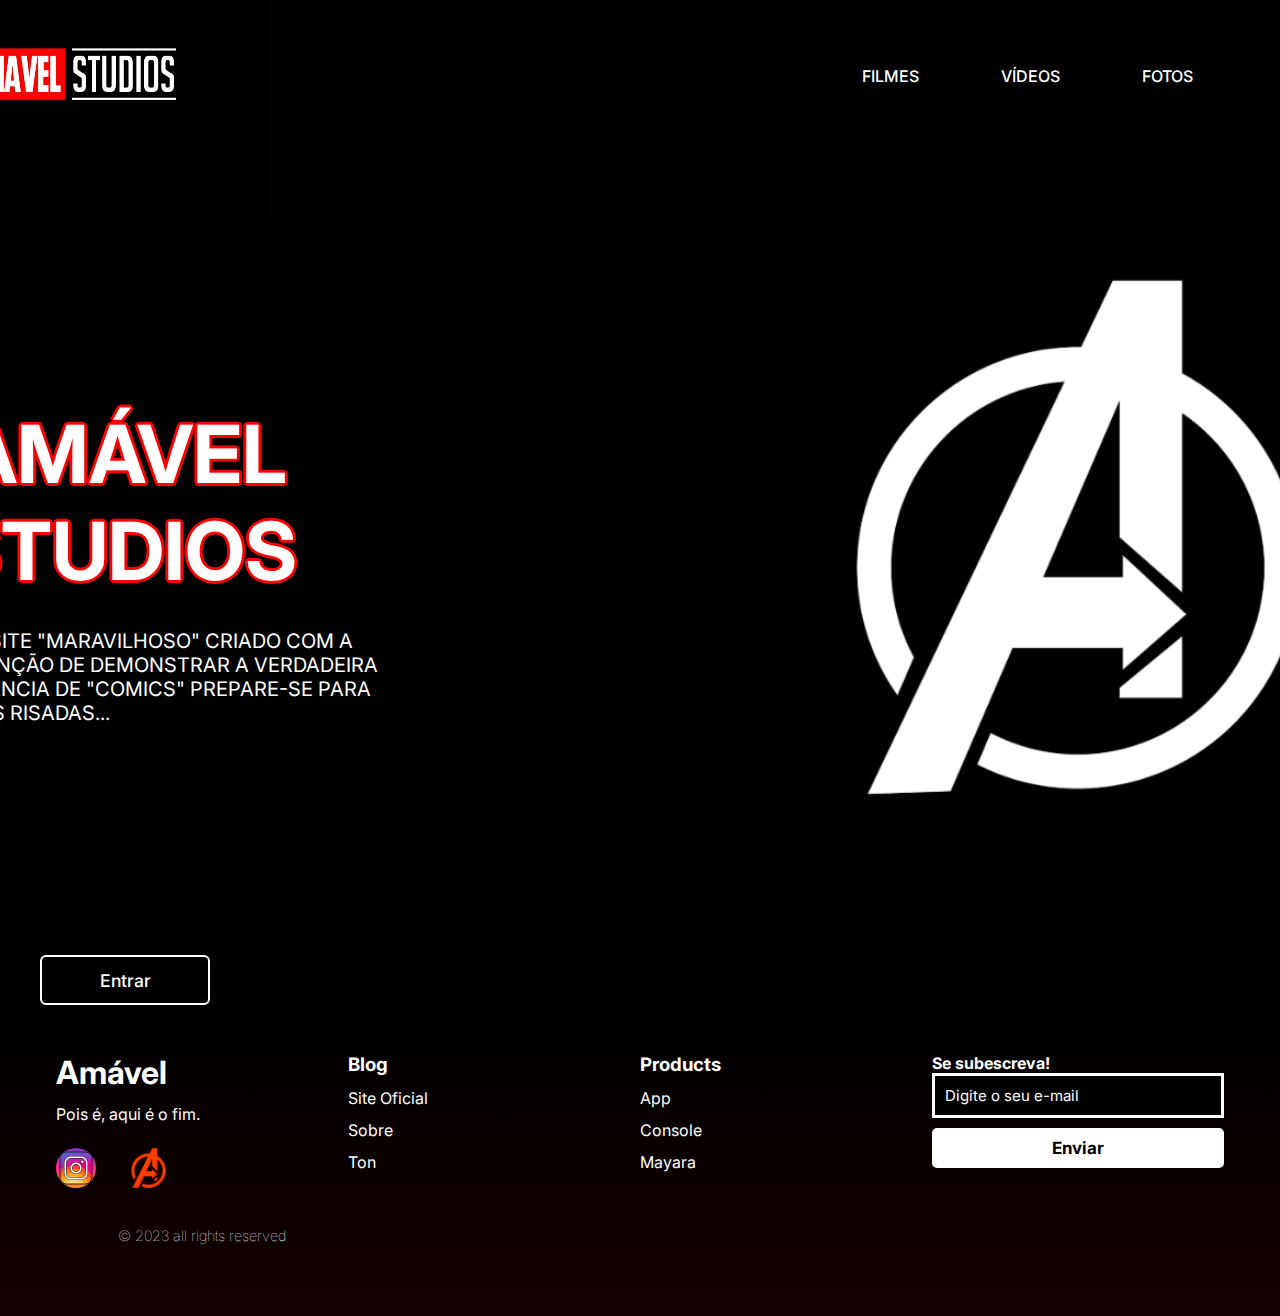
<file: index.html>
<!DOCTYPE html>
<html lang="pt-br">
<head>
    <meta charset="UTF-8">
    <meta http-equiv="X-UA-Compatible" content="IE=edge">
    <meta name="viewport" content="width=device-width, initial-scale=1.0">
    <link rel="stylesheet" href="css/estilo.css">
    <link rel="shortcut icon" href="img/image-avengers-logo-marvel-cinematic-universe-wiki-18.png">
    <title>Amável.com</title>
</head>
<body>
    <div class="container">
        <nav class="navegação">
            <div class="logo">
                    <img src="img/amavelstudios.jpg">
                </a>
            </div>
            <ul>
             
                <li><a href="filme.html">FILMES</a></li>
                <li><a href="Main.html">VÍDEOS</a></li>
                <li><a href="pictures.html">FOTOS</a></li>
  
            </ul>
        </nav>
        <section>
            <div class="section__text">
               
                <h1>AMÁVEL STUDIOS</h1>
                <p>
                    UM SITE "MARAVILHOSO" CRIADO COM A INTENÇÃO DE 
                    DEMONSTRAR A VERDADEIRA ESSÊNCIA DE "COMICS"
                    PREPARE-SE PARA BOAS RISADAS...
                </p>
            </section>
            </div>

            <div class="entrar">
            <a href="cadastro.html"><button>Entrar</button></a>
        </div>
    
            
           
     

    <footer>
        <div id="footer_content">
            <div id="footer_contacts">
                <h1>Amável</h1>
                <p>Pois é, aqui é o fim.</p>

                <div id="footer_social_media">
                    <a href="https://instagram.com/amavel_studios?igshid=YmMyMTA2M2Y=" class="footer-link" id="instagram">
                        <img src="img/icons8-instagram-100.png">
                        <i class="fa-brands fa-instagram"></i>
                    </a>

                    <a href="https://www.marvel.com/" class="footer-link" id="facebook">
                        <img src="img/icons8-vingadores-48.png">
                        <i class="fa-brands fa-facebook-f"></i>
                    </a>
                   
                </div>
            </div>
            
            <ul class="footer-list">
                <li>
                    <h3>Blog</h3>
                </li>
                <li>
                    <a href="https://www.marvel.com" class="footer-link">Site Oficial</a>
                </li>
                <li>
                    <a href="https://canaltech.com.br/empresa/marvel/" class="footer-link">Sobre</a>
                </li>
                <li>
                    <a href="https://instagram.com/tonzinhoo?igshid=YmMyMTA2M2Y=" class="footer-link">Ton</a>
                </li>
            </ul>

            <ul class="footer-list">
                <li>
                    <h3>Products</h3>
                </li>
                <li>
                    <a href="https://www.marvel.com/mobile" class="footer-link">App</a>
                </li>
                <li>
                    <a href="https://www.amazon.com.br/PlayStation-Slim-1TB-Console-Spider-Man/dp/B07HHW8C4V" class="footer-link">Console</a>
                </li>
                <li>
                    <a href="https://instagram.com/_maaymaedamanu?igshid=YmMyMTA2M2Y=" class="footer-link">Mayara</a>
                </li>
            </ul>

            <div class="footer-col">
                <h4>Se subescreva!</h4>
                <div class="form-sub">
                    <form>
                        <input type="email" placeholder="Digite o seu e-mail" required>
                        <button>Enviar</button>
                    </form>
                </div>

        </div>

        <div id="footer_copyright">
            &#169
            2023 all rights reserved
        </div>
    </footer>

</body>
</html>
</file>
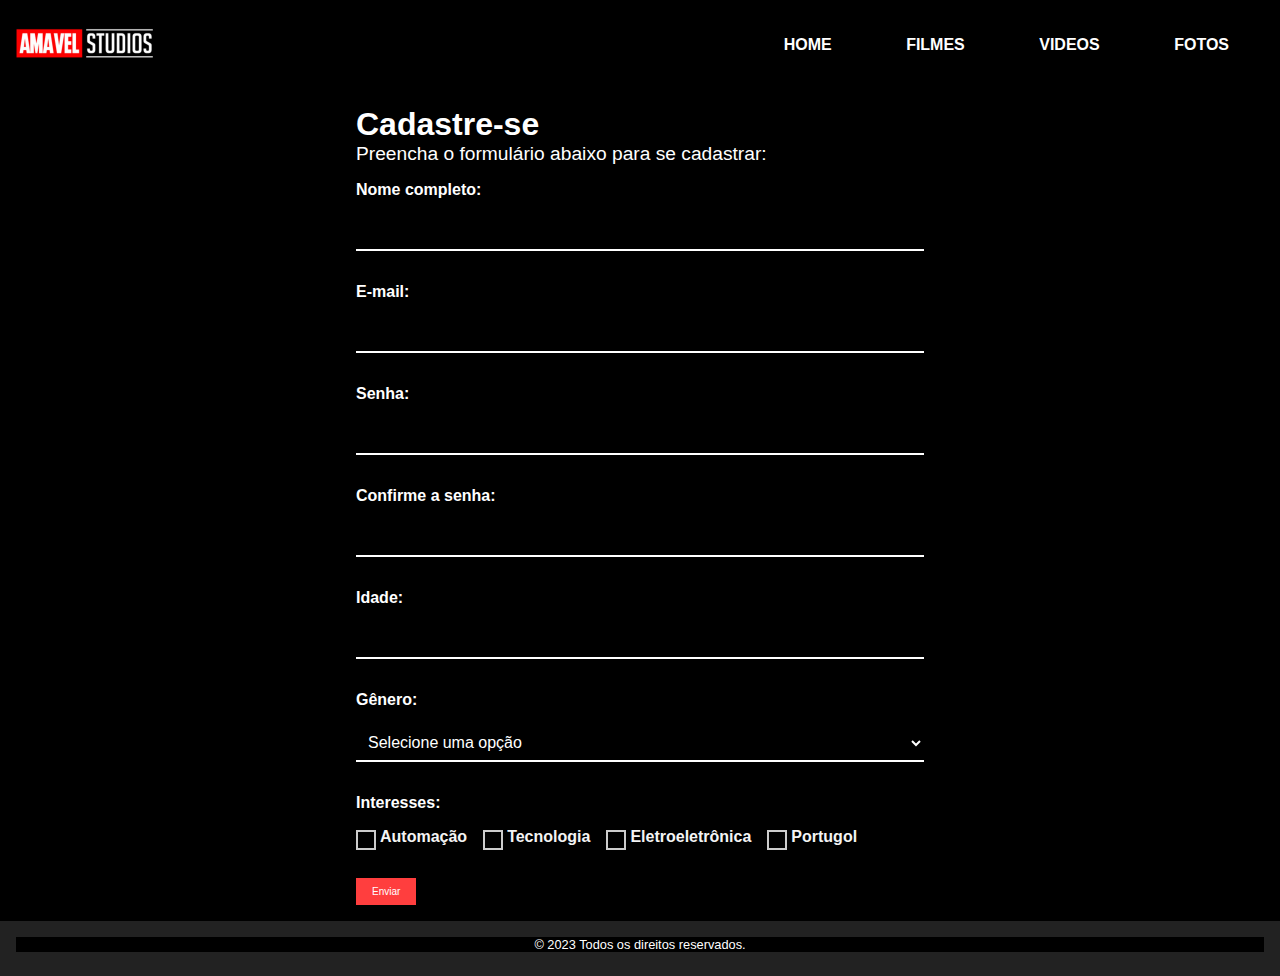
<file: cadastro.html>
<!DOCTYPE html>
<html>
  <head>
    <meta charset="UTF-8">
    <title>Cadastro - Amável</title>
    <link rel="shortcut icon" href="img/icons8-vingadores-48.png">
    <link rel="stylesheet" href="css/cadastro.css">
  </head>
  <body>
    <header>
        <div class="img">
      <img src="img/Design sem nome (1).png">
    </div>
      <nav>
        <div class="navbar">
        <ul>
            <li><a href="index.html">Home</a></li>
            <li><a href="filme.html">Filmes</a></li>
            <li><a href="Main.html">Videos</a></li>
            <li><a href="pictures.html">Fotos</a></li>
        </ul>
    </div>
      </nav>
    </header>
    <main>
        <h1>Cadastre-se</h1>
      <p>Preencha o formulário abaixo para se cadastrar:</p>
      <form>
        <label for="nome">Nome completo:</label>
        <input type="text" id="nome" name="nome" required>
        <label for="email">E-mail:</label>
        <input type="email" id="email" name="email" required>
        <label for="senha">Senha:</label>
        <input type="password" id="senha" name="senha" minlength="8" required>
        <label for="confirma-senha">Confirme a senha:</label>
        <input type="password" id="confirma-senha" name="confirma-senha" minlength="8" required>
        <label for="idade">Idade:</label>
        <input type="number" id="idade" name="idade" min="14" max="99" required>
        <label for="genero">Gênero:</label>
        <select id="genero" name="genero" required>
          <option value="">Selecione uma opção</option>
          <option value="masculino">Masculino</option>
          <option value="feminino">Feminino</option>
          <option value="outro">Outro</option>
        </select>
        <label for="interesses">Interesses:</label>
        <ul id="interesses">
          <li><input type="checkbox" id="esportes" name="esportes"><label for="esportes">Automação</label></li>
          <li><input type="checkbox" id="tecnologia" name="tecnologia"><label for="tecnologia">Tecnologia</label></li>
          <li><input type="checkbox" id="viagens" name="viagens"><label for="viagens">Eletroeletrônica</label></li>
          <li><input type="checkbox" id="comida" name="comida"><label for="comida">Portugol</label></li>
        </ul>
       <a href="../Home/index.html"> <input type="submit" value="Enviar"> </a>
      </form>
    </main>
    <footer>
      <p>&copy; 2023 Todos os direitos reservados.</p>
    </footer>
  </body>
</html>
</file>
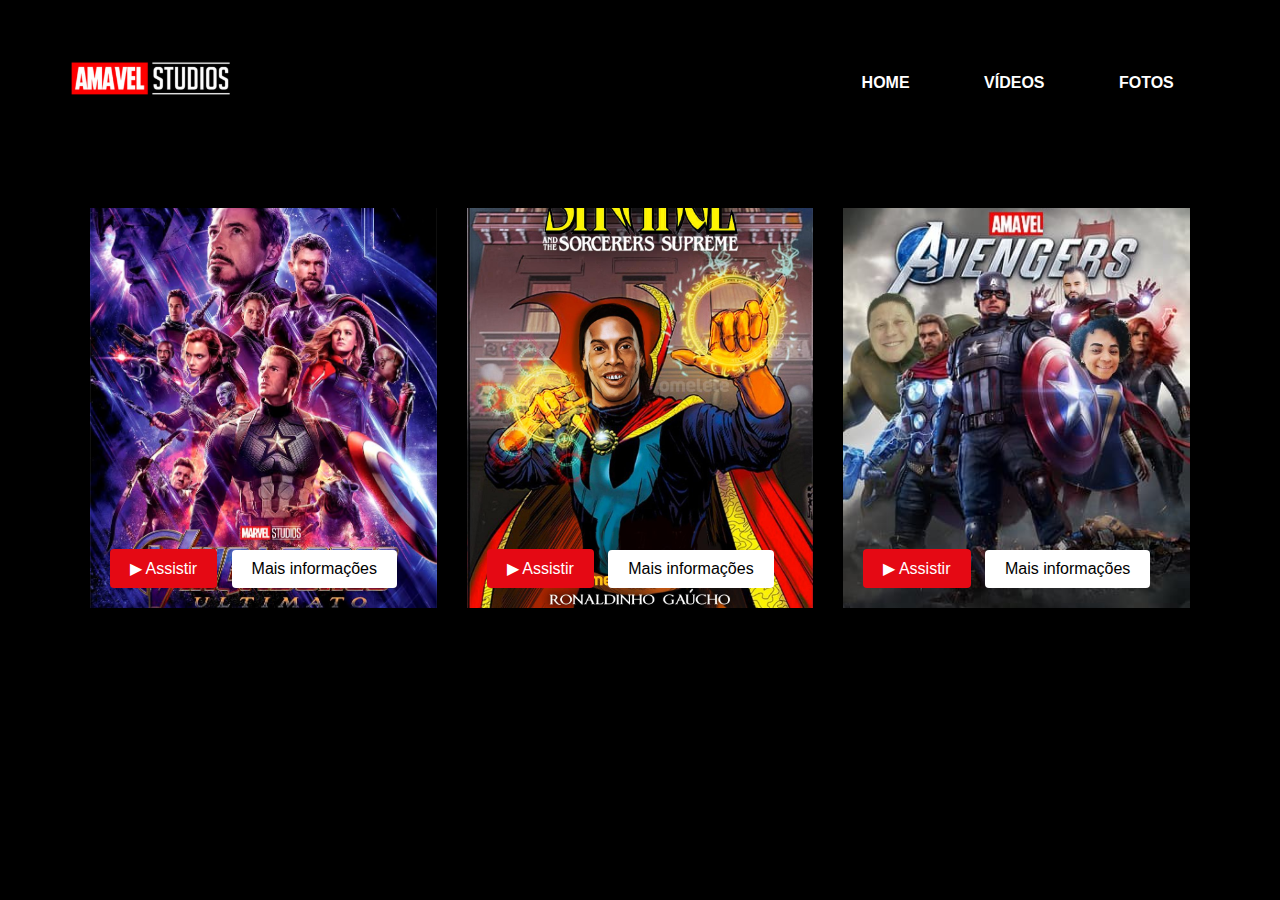
<file: filme.html>
<!DOCTYPE html>
<html lang="en">
<head>
    <meta charset="UTF-8">
    <meta http-equiv="X-UA-Compatible" content="IE=edge">
    <meta name="viewport" content="width=device-width, initial-scale=1.0">
    <title>Filmes - Amável</title>
    <link rel="shortcut icon" href="img/icons8-vingadores-48.png">
    <link rel="stylesheet" href="css/filmes.css">
</head>
<body>
    <div class="navbar">
        <img class="logo" src="img/Design sem nome (1).png">
        <ul>
            <li><a href="index.html">Home</a></li>
            <li><a href="Main.html">Vídeos</a></li>
            <li><a href="pictures.html">Fotos</a></li>
           
        </ul>
    </div>
    <div class="container">
        <div class="movie-card" style="background-image: url('img/ultimato.jfif');">
            <div class="overlay"></div>
            <div class="movie-info">
                <h2 class="movie-title">Vingadores: Guerra Infinita</h2>
                <p class="movie-description">Os Vingadores e seus aliados devem estar dispostos a sacrificar tudo em uma tentativa de derrotar o poderoso Thanos antes que sua invasão de devastação e ruína dê um fim ao universo.</p>
                <div class="movie-actions">
                   <a href="https://www.youtube.com/watch?v=g6ng8iy-l0U&ab_channel=F%C3%A3sdeCinema" ><button class="button play-button">▶ Assistir</button></a>
                    <a href="https://www.papodecinema.com.br/filmes/vingadores-ultimato/"><button class="button info-button">Mais informações</button></a>
                </div>
            </div>
        </div>
        <div class="movie-card" style="background-image: url('img/Ronaldinho.jpg_large');">
            <div class="overlay"></div>
            <div class="movie-info">
                <h2 class="movie-title">O Bruxo</h2>
                <p class="movie-description">Podemos ver a magia em seu estado puro. Ele engana seus adversários em um instante com sua habilidade precisa, ele nasceu com um dom indescritível que foi aprimorado com muito treino e mentores especialistas na arte do 'dibre' como ele chama seus atributos de batalha. Ele distorce a realidade do seu rival com um simples movimento excecutado com maestria, seu raciocínio é muito á frente do comum.</p>
                <div class="movie-actions">
                    <button class="button play-button">▶ Assistir</button>
                    <a href="https://www.facebook.com/SiteOmelete/photos/saiu-a-marvel-divulgou-a-capa-da-hq-onde-ronaldinho-ga%C3%BAcho-vira-o-mago-supremo-d/10158989665843018/"><button class="button info-button">Mais informações</button></a>
                </div>
            </div>
        </div>
        <div class="movie-card" style="background-image: url('img/06.jpeg');">
            <div class="overlay"></div>
            <div class="movie-info">
                <h2 class="movie-title">Os Professores</h2>
                <p class="movie-description">O Senai hoje é composto por seu esquadrão de Vingadores, só que versão Senai Desenvolvimento de Sistemas, são eles: Hulkdisson, Mayara Maravilha e Ton Stark.</p>
                <div class="movie-actions">
                    <a href="#"><button class="button play-button">▶ Assistir</button></a>
                    <a href="https://diadema.sp.senai.br/curso/85566/125/tecnico-em-desenvolvimento-de-sistemas"><button class="button info-button">Mais informações</button></a>
                </div>
            </div>
        </div>
    </div>

    

</body>
</html>
    <script>
       const movieCards = document.querySelectorAll(".movie-card");

movieCards.forEach((card) => {
  const playButton = card.querySelector(".play-button");
  const infoButton = card.querySelector(".info-button");

  card.addEventListener("mouseover", () => {
    card.classList.add("hover");
  });

  card.addEventListener("mouseout", () => {
    card.classList.remove("hover");
  });

  playButton.addEventListener("click", () => {
    const movieTitle = card.querySelector(".movie-title").textContent;
    alert(`Iniciando a reprodução de ${movieTitle}...`);
  });

  infoButton.addEventListener("click", () => {
    const movieTitle = card.querySelector(".movie-title").textContent;
    const movieDescription = card.querySelector(".movie-description")
      .textContent;
    alert(`${movieTitle}\n\n${movieDescription}`);
  });
});
</file>
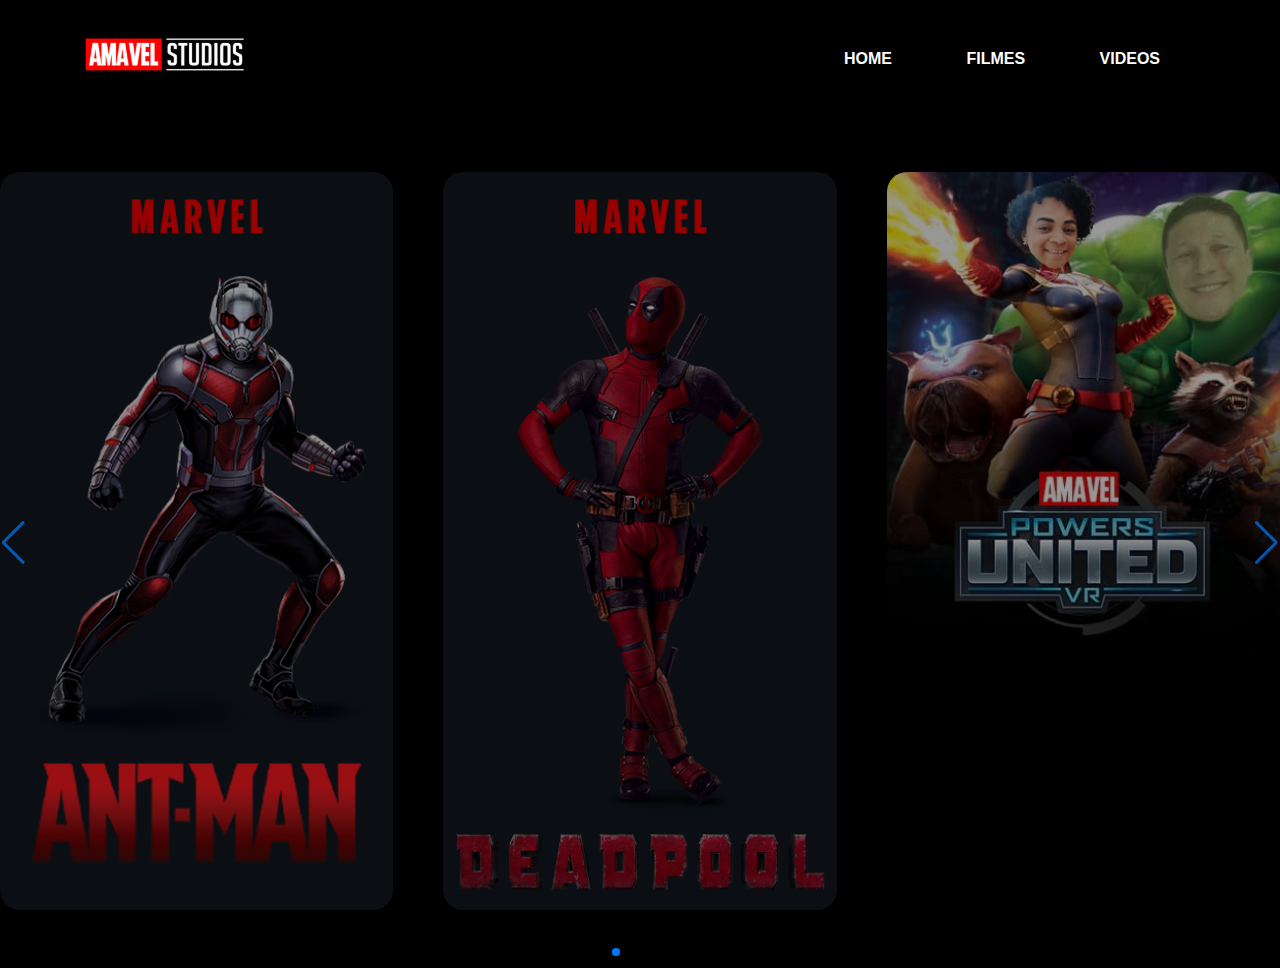
<file: pictures.html>
<!DOCTYPE html>
<html lang="PT-BR">
<head>
    <meta charset="UTF-8">
    <meta http-equiv="X-UA-Compatible" content="IE=edge">
    <meta name="viewport" content="width=device-width, initial-scale=1.0">
    <link rel="stylesheet" href="css/pictures.css">
    <link rel="shortcut icon" href="img/icons8-vingadores-48.png">
    <link rel="stylesheet" href="https://unpkg.com/swiper/swiper-bundle.min.css"/>
    <title>Fotos - Amável</title>
</head>
<body>
    <header>
    <div class="navbar">
        <img class="logo" src="img/Design sem nome (1).png">
        <ul>
            <li><a href="index.html">Home</a></li>
            <li><a href="filme.html">Filmes</a></li>
            <li><a href="Main.html">Videos</a></li>
           
           
        </ul>
    </div>

        <section>
        <div class="swiper mySwiper container">
          <div class="swiper-wrapper content">
    
            <div class="swiper-slide card">
              <div class="card-content">
                <div class="image">
                  <img src="img/01.png" alt="">
                </div>
              </div>
            </div>

            <div class="swiper-slide card">
              <div class="card-content">
                <div class="image">
                  <img src="img/02.png" alt="">
                </div>
              </div>
            </div>

            <div class="swiper-slide card">
              <div class="card-content">
                <div class="image">
                  <img src="img atual/Marvel Mayara e Gleidsson.jpg" alt="">
                </div>
              </div>
            </div>

            <div class="swiper-slide card">
              <div class="card-content">
                <div class="image">
                  <img src="img/04.png" alt="">
                </div>  
              </div>
            </div>

            <div class="swiper-slide card">
              <div class="card-content">
                <div class="image">
                  <img src="img/05.jpeg" alt="">
                </div>      
              </div>
            </div>

            <div class="swiper-slide card">
              <div class="card-content">
                <div class="image">
                  <img src="img/09.png" alt="">
                </div>               
              </div>
            </div>

            <div class="swiper-slide card">
              <div class="card-content">
                <div class="image">
                  <img src="img/07.jpeg" alt="">
                </div>               
              </div>
            </div>

            <div class="swiper-slide card">
              <div class="card-content">
                <div class="image">
                  <img src="img/8.png" alt="">
                </div>               
              </div>
            </div>

            <div class="swiper-slide card">
              <div class="card-content">
                <div class="image">
                  <img src="img atual/Giulio Adriano e Will.jpg" alt="">
                </div>               
              </div>
            </div>

            <div class="swiper-slide card">
              <div class="card-content">
                <div class="image">
                  <img src="img atual/Avengers SENAI.jpg" alt="">
                </div>               
              </div>
            </div>

            <div class="swiper-slide card">
              <div class="card-content">
                <div class="image">
                  <img src="img/11.png" alt="">
                </div>               
              </div>
            </div>

            <div class="swiper-slide card">
              <div class="card-content">
                <div class="image">
                  <img src="img/12.png" alt="">
                </div>               
              </div>
            </div>

          </div>
        </div>
    
        <div class="swiper-button-next"></div>
          <div class="swiper-button-prev"></div>
          <div class="swiper-pagination"></div>
        </section>
    
      <!-- Swiper JS -->
      <script src="https://unpkg.com/swiper/swiper-bundle.min.js"></script>
    
      <!-- Initialize Swiper -->
      <script>
        var swiper = new Swiper(".mySwiper", {
          slidesPerView: 3,
          spaceBetween: 30,
          slidesPerGroup: 3,
          loop: true,
          loopFillGroupWithBlank: true,
          pagination: {
            el: ".swiper-pagination",
            clickable: true,
          },
          navigation: {
            nextEl: ".swiper-button-next",
            prevEl: ".swiper-button-prev",
          },
        });
      </script>
    
</body>
</html>
</file>
<file: css/estilo.css>
@import url('https://fonts.googleapis.com/css2?family=Inter:wght@100;200;300;400;500&display=swap');

* {
    margin: 0;
    padding: 0;
    box-sizing: border-box;
    font-family: 'Inter', sans-serif;
}

.container {
    max-width: 1200px;
    margin: 0 auto;
    padding: 0 2%;
}

body {
    background: url(../img/627558.png);
    background-size: cover;
    overflow-x: hidden;
   

}

::-webkit-scrollbar{
    width: 3px;

}

::-webkit-scrollbar-thumb{
    background: linear-gradient(#1f1f1f, #580000)
}


nav {
    display: flex;
    justify-content: space-between;
    align-items: center;
    padding-top: 25px;
}

.navegação a {
    position:  relative;
    font-size: 0.8em;
    color: #ffffff;
    text-decoration: none;
    font-weight: 500;
    margin-left: 40px;
}

.navegação a::after {
    content: '';
    position: absolute;
    left: 0;
    bottom: -6px;
    width: 100%;
    height: 3px;
    font-family: Georgia, 'Times New Roman', Times, serif;
    background: #b60000;
    border-radius: 5px;
    transform-origin: right;
    transform: scaleX(0);
    transition: .5s;
}

.navegação a:hover::after {
    transform: scaleX(1);
    transform-origin: left;
}

.logo {
    width: 500px;
    height: 100px;
}

.logo img {
    width: 400px;
    height: 300px;
    margin-top: -103px;
    margin-left: -200px;
    
    
}

nav ul {
    list-style: none;
    display: flex;
}

nav ul li {
    padding: 0 20px;
    font-size: 20px;
    justify-content: space-between;
    margin-right: 10px;
    margin: 1px;
}

nav ul li a {
    color: white;
    text-decoration: none;
}

nav ul li a:hover {
    color: red;
}

section{
    display: flex;
    position: relative;
    min-height: 100vh;
    align-items: center;
}

.section__text {
    color: white;
    width: 50%;
    text-align: center;
    margin-left: -20%;
}

.section__text h1 {
    font-size: 5rem;
    margin-top: 10px;
    text-shadow: 3px 0 red,
        -3px 0 red,
        0 3px red,
        0 -3px red,
        2px 2px red,
        -2px -2px red,
        2px -2px red,
        -2px 2px red;
}
.section__text p{
    font-size: 20px;
    margin: 30px 0;
    font-weight: 400;
    text-align: left;
    margin-left: 20%;
    
}
.section__text div{
    text-align: left;
}


.entrar {
    display: flex;
    align-items: left;
    margin-top: -70px;
}

.entrar button {
    width: 170px;
    height: 50px;
    background: transparent;
    border: 2px solid #ffffff;
    outline: none;
    border-radius: 6px;
    cursor: pointer;
    font-size: 1.1em;
    color: #ffffff;
    font-weight: 500;
    margin-left: 40px;
    transition: .7s;
}

.entrar button:hover {
    background-color: #a70000;
    border: 2px solid #000000;
    color: #ffffff;
}



.entrar button a{
    text-decoration: none;
    font-weight: 500;
    color: #000000;
}


footer {
    width: 100%;
    color:#fff;
    align-items: center;
    
}

.footer-link {
    text-decoration: none;
    text-align: center;
    
}

#footer_content {
    background:linear-gradient(#000000, #140000);
    display: grid;
    grid-template-columns: repeat(4, 1fr);
    padding: 3rem 3.5rem;
}

#footer_contacts h1 {
    margin-bottom: 0.75rem;
}

#footer_social_media {
    display: flex;
    gap: 2rem;
    margin-top: 1.5rem;
} 

#footer_social_media .footer-link {
    display: flex;
    align-items: center;
    justify-content: center;
    height: 2.5rem;
    width: 2.5rem;
    color: #ffffff;
    border-radius: 50%;
    transition: all 0.4s;
}

#footer_social_media .footer-link i {
    font-size: 1.25rem;    
}

#footer_social_media .footer-link:hover {
    opacity: 0.9;
    color: #ffffff5e;
}

#instagram {
    background: linear-gradient(#7f37c9, #ff2992, #ff9807);
    
}

.footer-link img{
    width: 50px;
    height: 50px;
}

#facebook {
    background-color: none;
}


.footer-list {
    display: flex;
    flex-direction: column;
    gap: 0.75rem;
    list-style: none;
}

.footer-list .footer-link {
    color:#fff;
    transition: all 0.4s;
}

.footer-list .footer-link:hover {
    color: #ffffff;
}

#footer_subscribe {
    display: flex;
    flex-direction: column;
    gap: 1.5rem;
}

#footer_subscribe p {
    color: #fff;
}

#input_group {
    display: flex;
    align-items: center;
    background-color:#1f1f1f;
    border-radius: 4px;
}

#input_group input {
    all: unset;
    padding: 0.75rem;
    width: 100%;
}

#input_group button {
    background-color: #ffffff;
    border: none;
    color:#2b0303;
    padding: 0px 1.25rem;
    font-size: 1.125rem;
    height: 100%;
    border-radius: 0px 4px 4px 0px #270202;
    cursor: pointer;
    transition: all 0.4s;
}

#input_group button:hover {
    opacity: 0.8;
}

.footer-col .form-sub input{
    width: 100%;
    padding: 10px;
    font-size: 15px;
    outline: none;
    border: 3px solid white;
    color: white;
    background-color: #000000;
}
.footer-col .form-sub input::placeholder{
    color: rgb(255, 255, 255);
}
.footer-col .form-sub button{
    width: 100%;
    margin-top: 10px;
    padding: 10px; 
    font-size: 17px;
    outline: none;
    border: none;
    cursor: pointer;
    color: #000000;
    border-radius: 5px;
    font-weight: bold;
    background-color: white;        
}

.footer-col .form-sub button:hover{
    background-color: #000000;
    color: #fff;
    transition: 1s;
}

#footer_copyright {
    display: flex;
    justify-content: center;
    background-color: #14000000;
    font-size: 0.9rem;
    padding: 1.5rem;
    font-weight: 100;
    margin-top: 5%;
    margin-left: 0%;
}
</file>
<file: css/filmes.css>
body{
    background-color: #000000;
    font-family: Arial, Helvetica, sans-serif;
}

/* Estilos para o navbar */
.navbar{
    width: 90%;
    padding: 30px;
    margin: auto;
    display: flex;
    align-items: center;
    justify-content: space-between;
   
}
.logo{
    width: 160px;
    margin-top: -10px;
    cursor: pointer;
}
.navbar ul li{
    list-style: none;
    display: inline-block;
    margin: 20px;
}
.navbar ul li a{
    text-decoration: none;
    text-transform: uppercase;
    color: white;
    font-weight: 600;
    padding: 15px;
}
li a:hover{
    background: white;
    transition: 0.5s;
}
.navbar a:hover{
    color: black;
}
  
  /* Estilos para os cards de filmes */
  .container {
    display: flex;
    flex-wrap: wrap;
    justify-content: space-between;
    margin: 50px auto;
    max-width: 1100px;
  }
  
  .movie-card {
    width: calc(33.33% - 20px);
    height: 400px;
    background-size: cover;
    background-position: center;
    position: relative;
    margin-bottom: 40px;
    box-shadow: 0 2px 8px rgba(0, 0, 0, 0.15);
    cursor: pointer;
  }
  
  .movie-card:hover .overlay {
    background-color: rgba(0, 0, 0, 0.7);
  }
  
  .overlay {
    position: absolute;
    top: 0;
    left: 0;
    width: 100%;
    height: 100%;
    background-color: rgba(0, 0, 0, 0);
    transition: background-color 0.3s ease-in-out;
  }
  
  .movie-info {
    position: absolute;
    bottom: 0;
    left: 0;
    width: 100%;
    padding: 20px;
    box-sizing: border-box;
    color: #ffffff00;
  }

  .movie-info:hover {
    color: #fff;
  }
  
  .movie-title {
    margin-top: 0;
  }
  
  .movie-actions {
    margin-top: 20px;
  }
  
  .button {
    display: inline-block;
    border: none;
    border-radius: 4px;
    padding: 10px 20px;
    font-size: 16px;
    font-weight: 500;
    cursor: pointer;
  }
  
  .play-button {
    background-color: #e50914;
    color: #fff;
    margin-right: 10px;
  }
  
  .info-button {
    background-color: #fff;
    color: #000;
  }
  
  .play-button:hover {
    background-color: #b2070f;
  }
  
  .info-button:hover {
    background-color: #e5e5e5;
  }
  
  @media screen and (max-width: 900px) {
    .movie-card {
      width: calc(50% - 20px);
    }
  }
  
  @media screen and (max-width: 600px) {
    .movie-card {
      width: 100%;
    }
  }
</file>
<file: css/pictures.css>
*{
    margin: 0;
    padding: 0;
    box-sizing: border-box;
    
  }
  ::-webkit-scrollbar{
    width: 3px;

}

::-webkit-scrollbar-thumb{
    background: linear-gradient(#1f1f1f, #580000)
}

  body{
    
    display: flex;
    align-items: center;
    justify-content: center;
    background: #000000;
    font-family: Arial, Helvetica, sans-serif;
  }
  
  .navbar{
    width: 90%;
    padding: 30px;
    margin: auto;
    display: flex;
    align-items: center;
    justify-content: space-between;
   
}
.logo{
    width: 160px;
    margin-top: -10px;
    cursor: pointer;
}
.navbar ul li{
    list-style: none;
    display: inline-block;
    margin: 20px;
}
.navbar ul li a{
    text-decoration: none;
    text-transform: uppercase;
    color: white;
    font-weight: 600;
    padding: 15px;
}
li a:hover{
    background: white;
    transition: 0.5s;
}
.navbar a:hover{
    color: black;
}
  
section{
    position: relative;  
    height: 850px;
    width: 1300px;
    display: flex;
    align-items: center;
  }
  
  .swiper{
    width: 1300px;
  }
  
  .card{
    position: relative;
    border-radius: 20px;
    margin: 20px 0;
    
  }
  
  .card .card-content{
    display: flex;
    flex-direction: column;
    align-items: center;
    position: relative;
    z-index: 100;
  }
  
   section .card .image{
    height: 100%;
    width: 100%;
    cursor: pointer;
    padding: 10px;
   
  } 
  
  section .card .image img{
    height: 100%;
    width: 100%;
    border-radius: 20px;
    transition: all 0.4s;
    opacity: 60%;
  
  }
  
  section .card .image img:hover{
      transform: scale(1.07);
      opacity: 100%;
  }
  
  
  
  .swiper-pagination{
    position: absolute;
  }
  
  
  
  .swiper-button-next, .swiper-button-prev{
    opacity: 0.7;
    color: #ffffff;
    transition: all 0.3s ease;
  }
  .swiper-button-next:hover, .swiper-button-prev:hover{
    opacity: 1;
    color: #ffffff;
  }
</file>
<file: css/cadastro.css>
/* Reset de estilos para todos os elementos */
* {
    margin: 0;
    padding: 0;
    box-sizing: border-box;
    background-color: #000000;
    color: #fff;
  }

  ::-webkit-scrollbar{
    width: 3px;

}

::-webkit-scrollbar-thumb{
    background: linear-gradient(#1f1f1f, #580000)
}
  
  /* Estilos para o corpo da página */
  body {
    font-family: 'Roboto', sans-serif;
    font-size: 16px;
    color: #ffffff;
  }
  
  /* Estilos para o cabeçalho */
  header {
    background-color: #000000;
    box-shadow: 0 4px 4px rgba(0, 0, 0, 0.1);
    padding: 16px;
    display: flex;
    justify-content: space-between;
    align-items: center;
  }

  .img img{
    width: 50%;
  }
  
  .logo {
    max-width: 100px;
    margin-right: 16px;
  }
  
  .navbar ul li{
    list-style: none;
    display: inline-block;
    margin: 20px;
}
.navbar ul li a{
    text-decoration: none;
    text-transform: uppercase;
    color: white;
    font-weight: 600;
    padding: 15px;
}
li a:hover{
    background: white;
    transition: 0.5s;
}
.navbar a:hover{
    color: rgb(6, 6, 6);
}
  /* Estilos para o conteúdo principal */
  main {
    max-width: 600px;
    margin: 0 auto;
    padding: 16px;
    background-color: #000000;
  }
  
  p {
    font-size: 1.2rem;
    margin-bottom: 16px;
  }
  
  form {
    display: grid;
    grid-gap: 16px;
  }
  
  label {
    font-size: 1rem;
    font-weight: 700;
    color: #ffffff;
  }
  
  input[type="text"],
  input[type="email"],
  input[type="password"],
  input[type="number"],
  select {
    border: none;
    border-bottom: 2px solid #ffffff;
    font-size: 1rem;
    padding: 8px;
    margin-bottom: 16px;
    width: 100%;
    transition: border-bottom 0.2s ease-in-out;
  }
  
  input[type="text"]:focus,
  input[type="email"]:focus,
  input[type="password"]:focus,
  input[type="number"]:focus,
  select:focus {
    outline: none;
    border-bottom-color: #ff3e3e;
  }
  
  ul#interesses {
    display: flex;
    list-style: none;
    margin-bottom: 16px;
  }
  
  ul#interesses li + li {
    margin-left: 16px;
  }
  
  ul#interesses input[type="checkbox"] {
    display: none;
  }
  
  ul#interesses label {
    font-size: 1rem;
    color: #f4f4f4;
    position: relative;
    padding-left: 24px;
  }
  
  ul#interesses label:before {
    content: "";
    display: block;
    width: 16px;
    height: 16px;
    border: 2px solid #ccc;
    position: absolute;
    left: 0;
    top: 2px;
  }
  
  ul#interesses input[type="checkbox"]:checked + label:before {
    border-color: #ff3e3e;
    background-color: #ff3e3e;
  }
  
  input[type="submit"] {
    background-color: #ff3e3e;
    color: #fff;
    border: none;
    padding: 8px 16px;
    font-size: 10px
  }

  input[type="submit"]:hover {
    background-color: #d62e2e;
    cursor: pointer;
  }
  
  /* Estilos para o rodapé */
  footer {
    background-color: #222;
    color: #fff;
    padding: 16px;
    text-align: center;
  }
  
  footer p {
    font-size: 0.8rem;
    margin-bottom: 8px;
  }
  
  footer a {
    color: #fff;
    text-decoration: none;
    transition: color 0.2s ease-in-out;
  }
  
  footer a:hover {
    color: #ff3e3e;
  }
</file>
